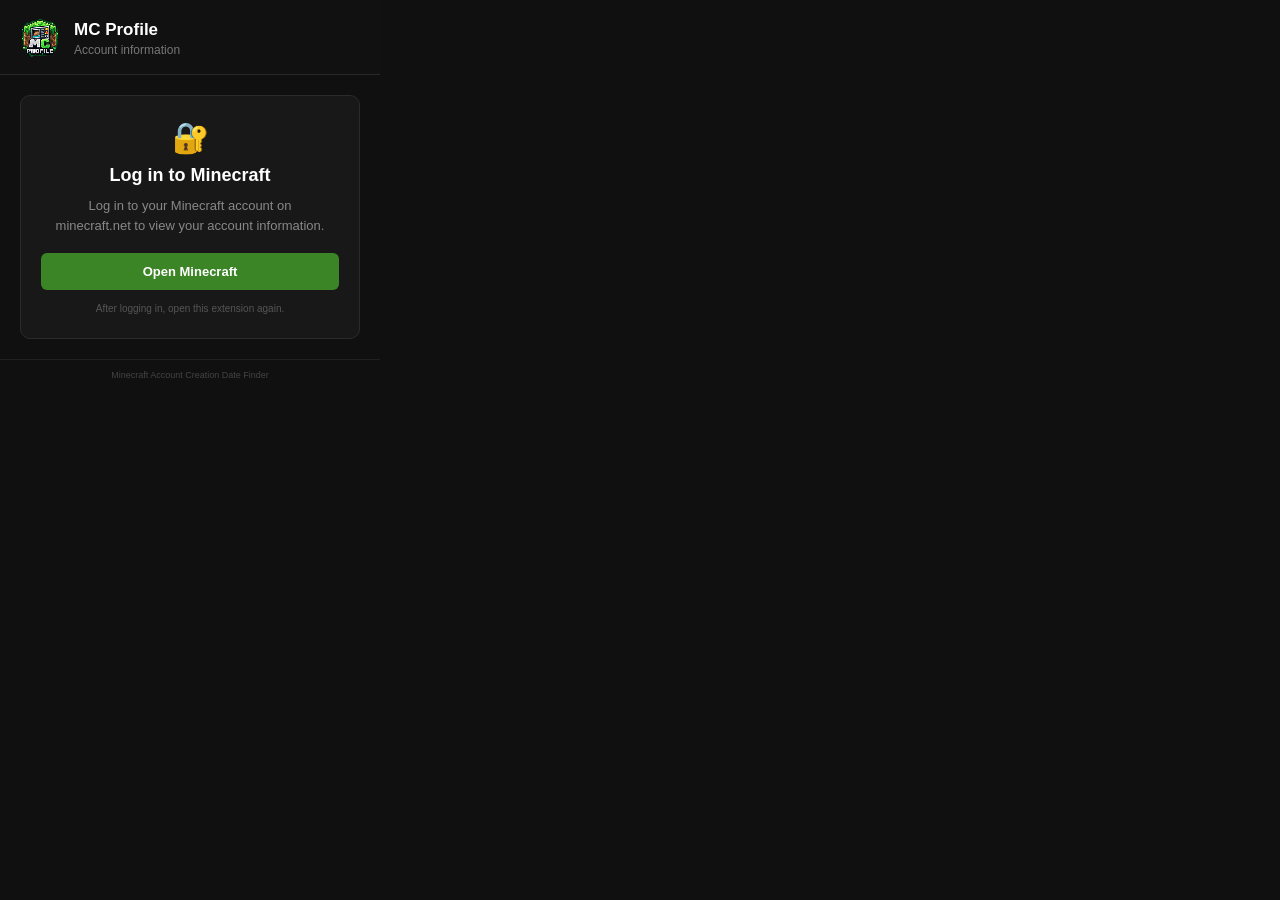
<file: index.html>
<!DOCTYPE html>
<html lang="en">

<head>
    <meta charset="UTF-8">

    <meta
        name="viewport"
        content="width=device-width, initial-scale=1.0"
    >

    <title>MC Profile</title>

    <link
        rel="stylesheet"
        href="style.css"
    >
</head>

<body>

    <!-- HEADER -->

    <div class="header">

        <img
            class="logo"
            src="logo.png"
            alt="Minecraft"
        >

        <div>
            <h1 class="title">
                MC Profile
            </h1>

            <div class="subtitle">
                Account information
            </div>
        </div>

    </div>


    <!-- CONTENT -->

    <div class="content">

        <!-- LOGIN VIEW -->

        <div
            id="loginView"
            class="login-card"
        >

            <div class="login-icon">
                🔐
            </div>

            <h2 class="login-title">
                Log in to Minecraft
            </h2>

            <p class="login-text">
                Log in to your Minecraft account on
                minecraft.net to view your account
                information.
            </p>

            <button
                id="loginButton"
                class="login-button"
            >
                Open Minecraft
            </button>

            <div class="hint">
                After logging in, open this extension again.
            </div>

        </div>


        <!-- ACCOUNT VIEW -->

        <div
            id="accountView"
            style="display: none;"
        >

            <!-- ACCOUNT CARD -->

            <div class="account-card">

                <div class="account-header">

                    <div class="account-info">

                        <div class="username-label">
                            Minecraft Username
                        </div>

                        <div
                            id="username"
                            class="username"
                        >
                            -
                        </div>

                    </div>


                    <!-- SKIN -->

                    <img
                        id="skinPreview"
                        class="skin-preview"
                        alt="Minecraft Skin"
                    >

                </div>


                <div class="divider"></div>


                <div class="username-label">
                    Account Created
                </div>

                <div
                    id="creationDate"
                    class="creation-date"
                >
                    -
                </div>

                <div
                    id="accountAge"
                    class="account-age"
                >
                    -
                </div>

            </div>


            <!-- CACHE -->

            <div class="cache-status">

                <span id="cacheStatus">
                    -
                </span>

                <button
                    id="refreshButton"
                >
                    Refresh
                </button>

            </div>


            <!-- STATS -->

            <div class="stats">

                <div class="stat">

                    <div class="stat-label">
                        Account Age
                    </div>

                    <div
                        id="ageDetailed"
                        class="stat-value"
                    >
                        -
                    </div>

                </div>


                <div class="stat">

                    <div class="stat-label">
                        Days Old
                    </div>

                    <div
                        id="daysOld"
                        class="stat-value"
                    >
                        -
                    </div>

                </div>


                <div class="stat">

                    <div class="stat-label">
                        Username Age
                    </div>

                    <div
                        id="usernameAge"
                        class="stat-value"
                    >
                        -
                    </div>

                </div>


                <div class="stat">

                    <div class="stat-label">
                        Capes
                    </div>

                    <div
                        id="capeCount"
                        class="stat-value"
                    >
                        -
                    </div>

                </div>

            </div>


            <!-- CAPES -->

            <div class="capes">

                <div class="section-label">
                    Cape Collection
                </div>

                <div
                    id="capeList"
                    class="cape-list"
                ></div>

            </div>


            <!-- UUID -->

            <div
                id="uuid"
                class="uuid"
                title="Click to copy UUID"
            >
                -
            </div>

        </div>

    </div>


    <!-- FOOTER -->

    <div class="footer">
        Minecraft Account Creation Date Finder
    </div>


    <script src="popup.js"></script>

</body>
</html>
</file>
<file: style.css>
* {
    box-sizing: border-box;
}

html,
body {
    margin: 0;
    padding: 0;
    width: 100%;
    min-width: 380px;
}

body {
    width: 380px;
    min-height: 100vh;

    background: #101010;
    color: #ffffff;

    font-family:
        Arial,
        Helvetica,
        sans-serif;

    font-size: 13px;
}


/* =========================
   HEADER
   ========================= */

.header {
    display: flex;
    align-items: center;

    padding: 18px 20px 16px;

    border-bottom:
        1px solid #292929;

    background: #111111;
}

.logo {
    width: 40px;
    height: 40px;

    object-fit: contain;

    margin-right: 14px;

    image-rendering: pixelated;
}

.title {
    margin: 0;

    font-size: 17px;
    font-weight: 700;

    color: #ffffff;
}

.subtitle {
    margin-top: 3px;

    color: #777777;

    font-size: 12px;
}


/* =========================
   CONTENT
   ========================= */

.content {
    padding: 20px;
}


/* =========================
   LOGIN
   ========================= */

.login-card {
    padding: 24px 20px;

    background: #181818;

    border:
        1px solid #2b2b2b;

    border-radius: 10px;

    text-align: center;
}

.login-icon {
    font-size: 30px;

    margin-bottom: 10px;
}

.login-title {
    margin: 0 0 10px;

    font-size: 18px;
}

.login-text {
    margin: 0 auto 18px;

    max-width: 280px;

    color: #888888;

    line-height: 1.5;
}

.login-button {
    width: 100%;

    padding: 11px 15px;

    border: 0;
    border-radius: 6px;

    background: #3c8527;

    color: white;

    font-size: 13px;
    font-weight: 700;

    cursor: pointer;
}

.login-button:hover {
    background: #4a9632;
}

.hint {
    margin-top: 13px;

    color: #555555;

    font-size: 10px;
}


/* =========================
   ACCOUNT CARD
   ========================= */

.account-card {
    padding: 18px 22px;

    background: #181818;

    border:
        1px solid #2b2b2b;

    border-radius: 10px;
}


/* =========================
   ACCOUNT HEADER
   ========================= */

.account-header {
    display: flex;

    align-items: center;

    justify-content: space-between;

    min-height: 110px;
}

.account-info {
    flex: 1;

    min-width: 0;
}


/* =========================
   SKIN PREVIEW
   ========================= */

.skin-preview {
    width: 90px;
    height: 110px;

    object-fit: contain;

    image-rendering: pixelated;

    flex-shrink: 0;

    margin-left: 10px;
    margin-right: 0;
}


/* =========================
   USERNAME
   ========================= */

.username-label {
    color: #858585;

    font-size: 10px;

    text-transform: uppercase;

    letter-spacing: 1.2px;
}

.username {
    margin-top: 7px;

    color: #ffffff;

    font-size: 22px;

    font-weight: 700;

    word-break: break-word;
}


/* =========================
   DIVIDER
   ========================= */

.divider {
    height: 1px;

    margin: 14px 0 16px;

    background: #292929;
}


/* =========================
   CREATION DATE
   ========================= */

.creation-date {
    margin-top: 7px;

    color: #ffffff;

    font-size: 19px;

    font-weight: 700;
}

.account-age {
    margin-top: 6px;

    color: #66d36e;

    font-size: 12px;
}


/* =========================
   CACHE STATUS
   ========================= */

.cache-status {
    display: flex;

    align-items: center;

    justify-content: space-between;

    margin-top: 10px;

    min-height: 24px;
}

.cache-status span {
    color: #555555;

    font-size: 10px;
}

.cache-status button {
    padding: 4px 9px;

    border:
        1px solid #383838;

    border-radius: 5px;

    background: #181818;

    color: #888888;

    font-size: 10px;

    cursor: pointer;
}

.cache-status button:hover {
    background: #222222;

    color: #ffffff;
}

.cache-status button:disabled {
    opacity: 0.5;

    cursor: default;
}


/* =========================
   STATS
   ========================= */

.stats {
    display: grid;

    grid-template-columns:
        1fr 1fr;

    gap: 8px;

    margin-top: 10px;
}

.stat {
    min-height: 61px;

    padding: 11px 12px;

    background: #181818;

    border:
        1px solid #2b2b2b;

    border-radius: 9px;
}

.stat-label {
    color: #737373;

    font-size: 9px;

    text-transform: uppercase;

    letter-spacing: 1px;
}

.stat-value {
    margin-top: 6px;

    color: #ffffff;

    font-size: 12px;

    font-weight: 700;
}


/* =========================
   CAPES
   ========================= */

.capes {
    margin-top: 16px;
}

.section-label {
    margin-bottom: 8px;

    color: #858585;

    font-size: 10px;

    text-transform: uppercase;

    letter-spacing: 1px;
}

.cape-list {
    display: flex;

    flex-direction: column;

    gap: 6px;
}

.cape {
    display: flex;

    align-items: center;

    justify-content: space-between;

    padding: 9px 11px;

    background: #181818;

    border:
        1px solid #292929;

    border-radius: 7px;

    color: #cccccc;

    font-size: 11px;
}

.cape-active {
    color: #69d16f;

    font-size: 9px;

    font-weight: 700;

    letter-spacing: 0.7px;
}


/* =========================
   OG RATING
   ========================= */

.og-card {
    margin-top: 16px;

    padding: 15px;

    background: #181818;

    border:
        1px solid #292929;

    border-radius: 9px;

    text-align: center;
}

.og-title {
    color: #858585;

    font-size: 9px;

    text-transform: uppercase;

    letter-spacing: 1px;
}

.og-rating {
    margin-top: 7px;

    color: #ffffff;

    font-size: 17px;

    font-weight: 700;
}


/* =========================
   UUID
   ========================= */

.uuid {
    margin-top: 12px;

    padding: 9px 10px;

    background: #141414;

    border:
        1px solid #252525;

    border-radius: 6px;

    color: #555555;

    font-family:
        monospace;

    font-size: 9px;

    text-align: center;

    cursor: pointer;

    user-select: none;

    transition:
        color 0.15s,
        background 0.15s;
}

.uuid:hover {
    background: #191919;

    color: #888888;
}


/* =========================
   FOOTER
   ========================= */

.footer {
    padding: 10px 20px 14px;

    border-top:
        1px solid #202020;

    color: #444444;

    font-size: 9px;

    text-align: center;
}
</file>
